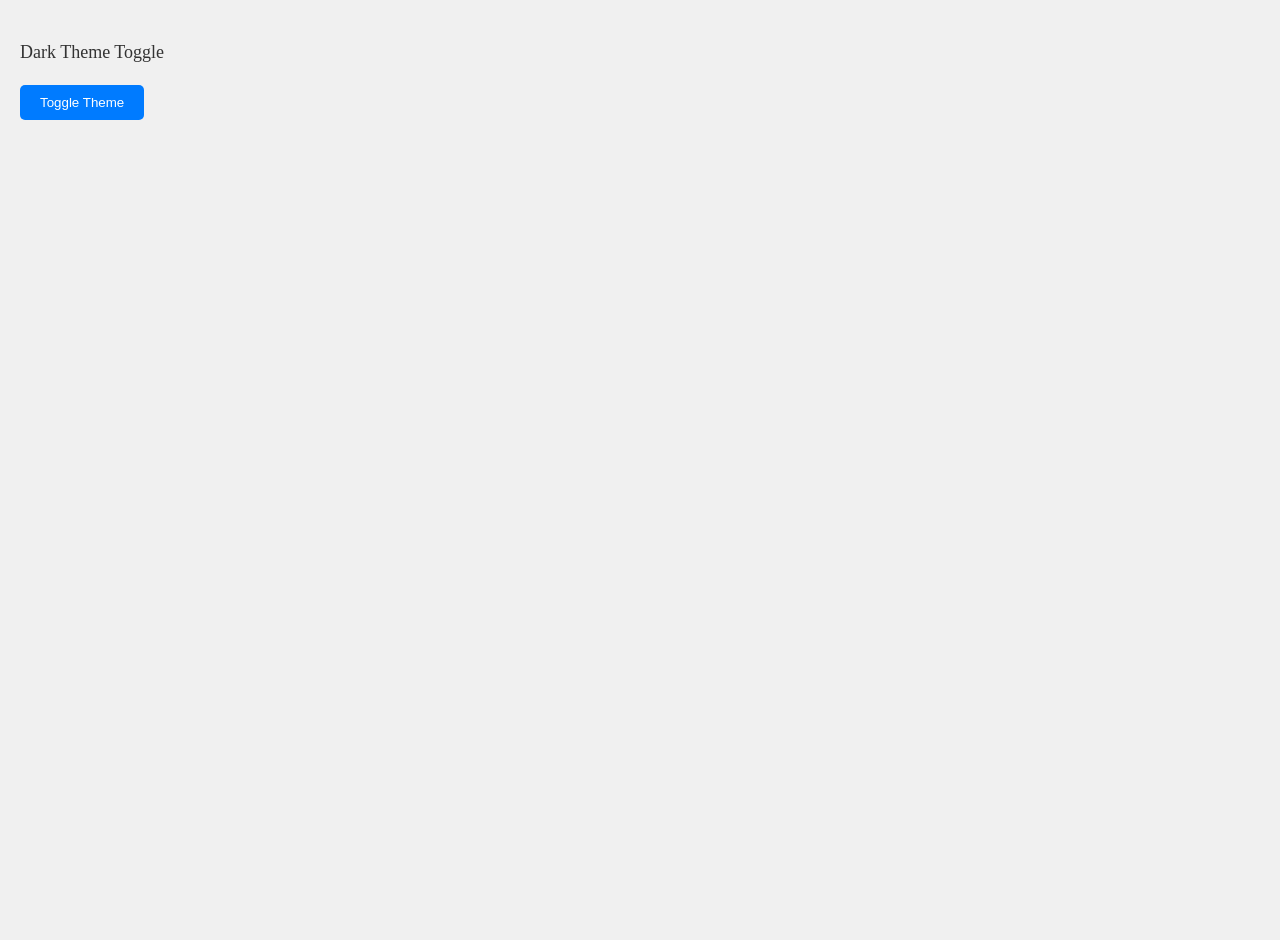
<file: Assignment 4/JS DOM Assignment - Dark Theme/index.html>
<!DOCTYPE html>
<html lang="en">
<head>
    <meta charset="UTF-8">
    <meta name="viewport" content="width=device-width, initial-scale=1.0">
    <title>Dark Theme Toggle</title>
    <link rel="stylesheet" href="style.css">
</head>
<body>
    <div id="app" class="day">
        <p>Dark Theme Toggle</p>
        <button id="swap" class="button_day" onclick="swapTheme()">Toggle Theme</button>
    </div>
    <script src="script.js"></script>
</body>
</html>
</file>
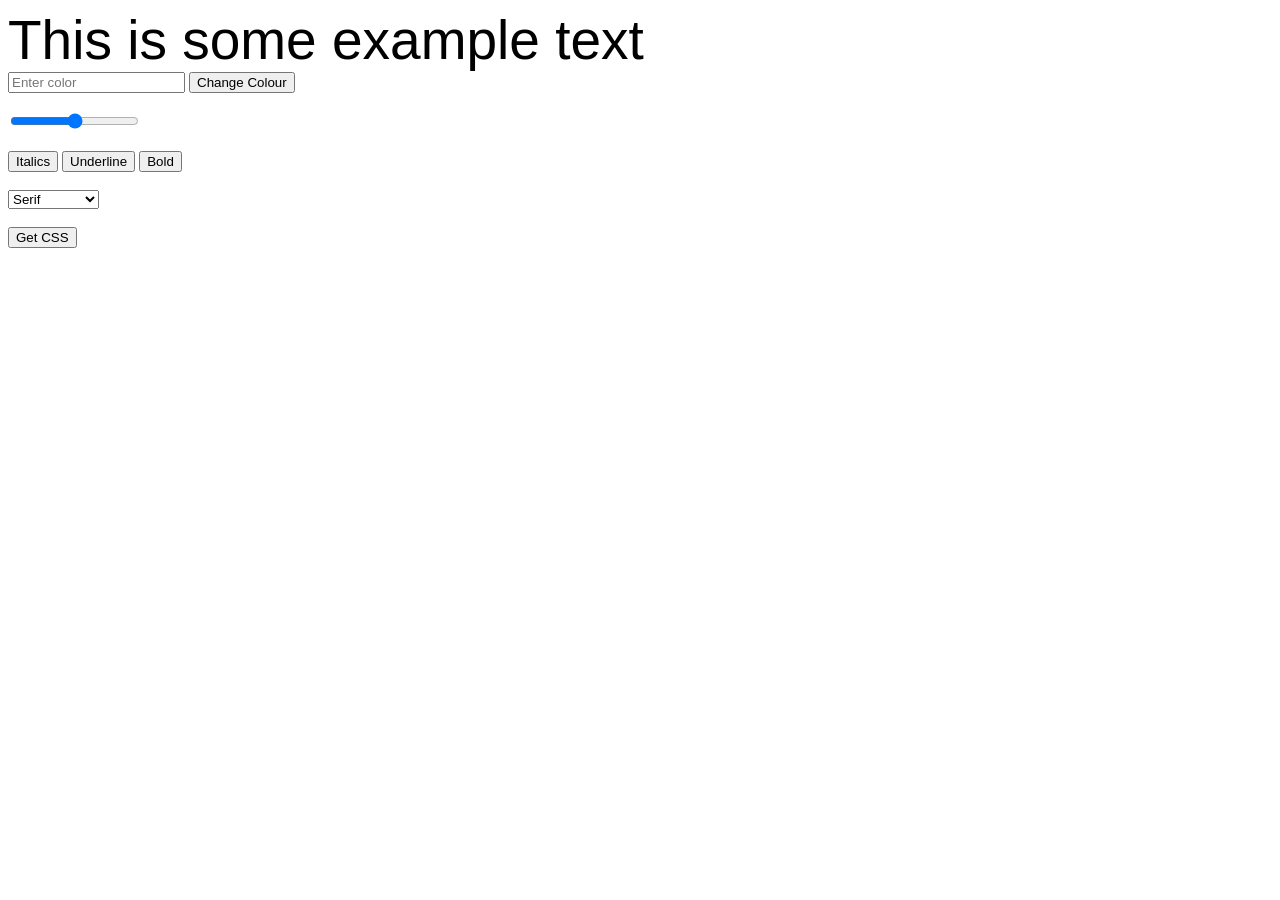
<file: Assignment 4/JS DOM Assignment - Dynamic - CSS/index.html>
<!DOCTYPE html>
<html lang="en">
<head>
    <meta charset="UTF-8">
    <meta name="viewport" content="width=device-width, initial-scale=1.0">
    <title>Dynamic CSS</title>
    <link rel="stylesheet" href="style.css">
</head>
<body>
    <!-- html code goes here -->
    <div class='text-here' id='text-container'>This is some example text</div>

    <input type="text" id="colorbox" placeholder="Enter color">
    <button id="colorchange" onclick="changeColor()">Change Colour</button>

    <br><br>

    <input type="range" id="fontsize" min="10" max="100" value="55" oninput="changeFontSize()">
    <br><br>

    <button id="italic" class="stylebt" onclick="makeItalic()">Italics</button>
    <button id="underline" class="stylebt" onclick="makeUnderline()">Underline</button>
    <button id="bold" class="stylebt" onclick="makeBold()">Bold</button>

    <br><br>

    <select id="list" onchange="changeFont()">
        <option value="serif">Serif</option>
        <option value="sans-serif">Sans-Serif</option>
        <option value="monospace">Monospace</option>
        <option value="cursive">Cursive</option>
        <option value="fantasy">Fantasy</option>
    </select>

    <br><br>

    <button id="getstyle" onclick="getCSS()">Get CSS</button>

    <br><br>
    <p id="css-props"></p>

    <script src="script.js"></script>
</body>
</html>
</file>
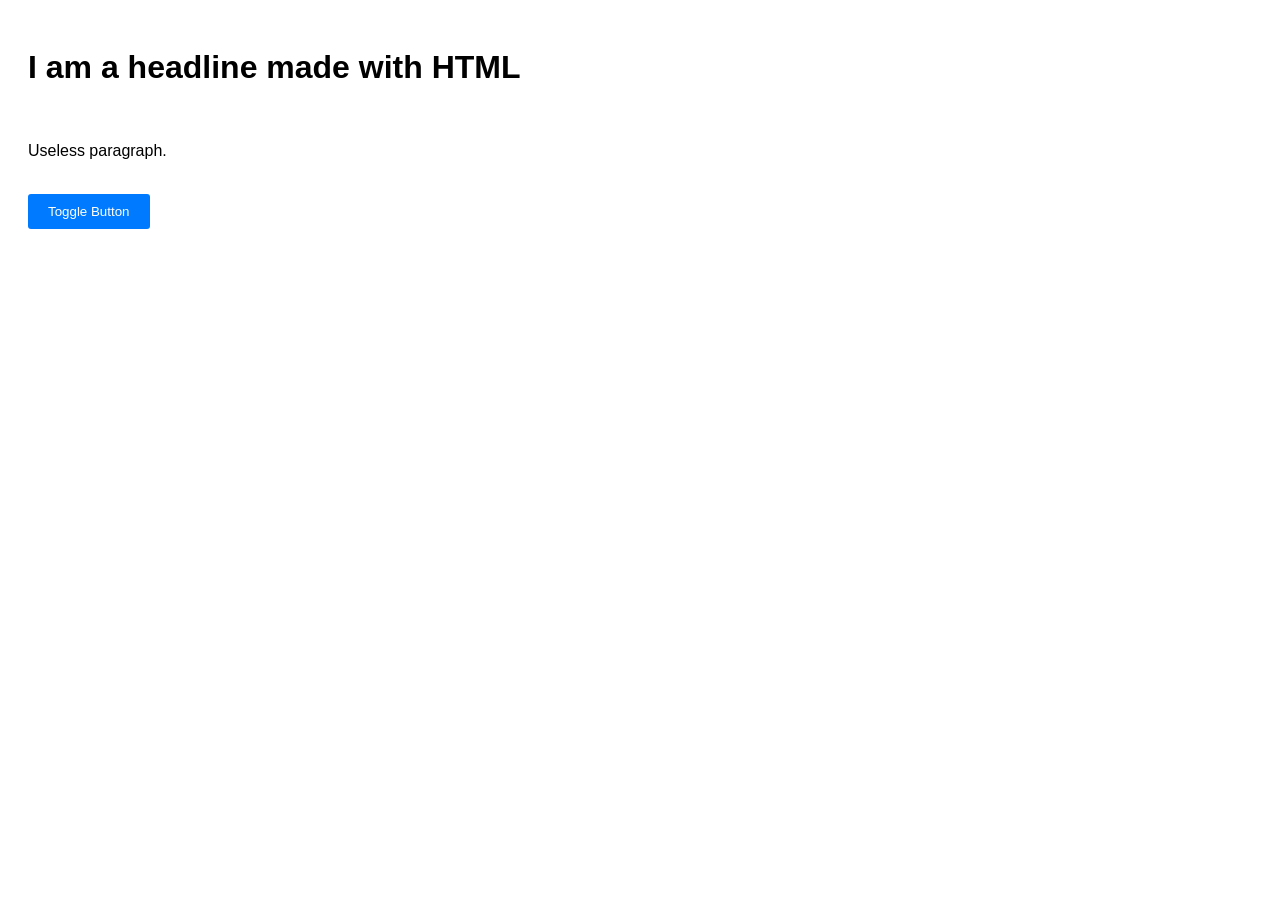
<file: Assignment 4/JS DOM Assignment - Hide Show Para/index.html>
<!DOCTYPE html>
<html lang="en">
<head>
    <meta charset="UTF-8">
    <meta name="viewport" content="width=device-width, initial-scale=1.0">
    <title>Hide Show Para</title>
    <link rel="stylesheet" href="style.css">
</head>
<body>
    <h1>I am a headline made with HTML</h1>
    <br />
    <p id="useless-paragraph">Useless paragraph.</p>
    <br />
    <button onclick="toggleVisibility()">Toggle Button</button>

    <script src="script.js"></script>
</body>
</html>
</file>
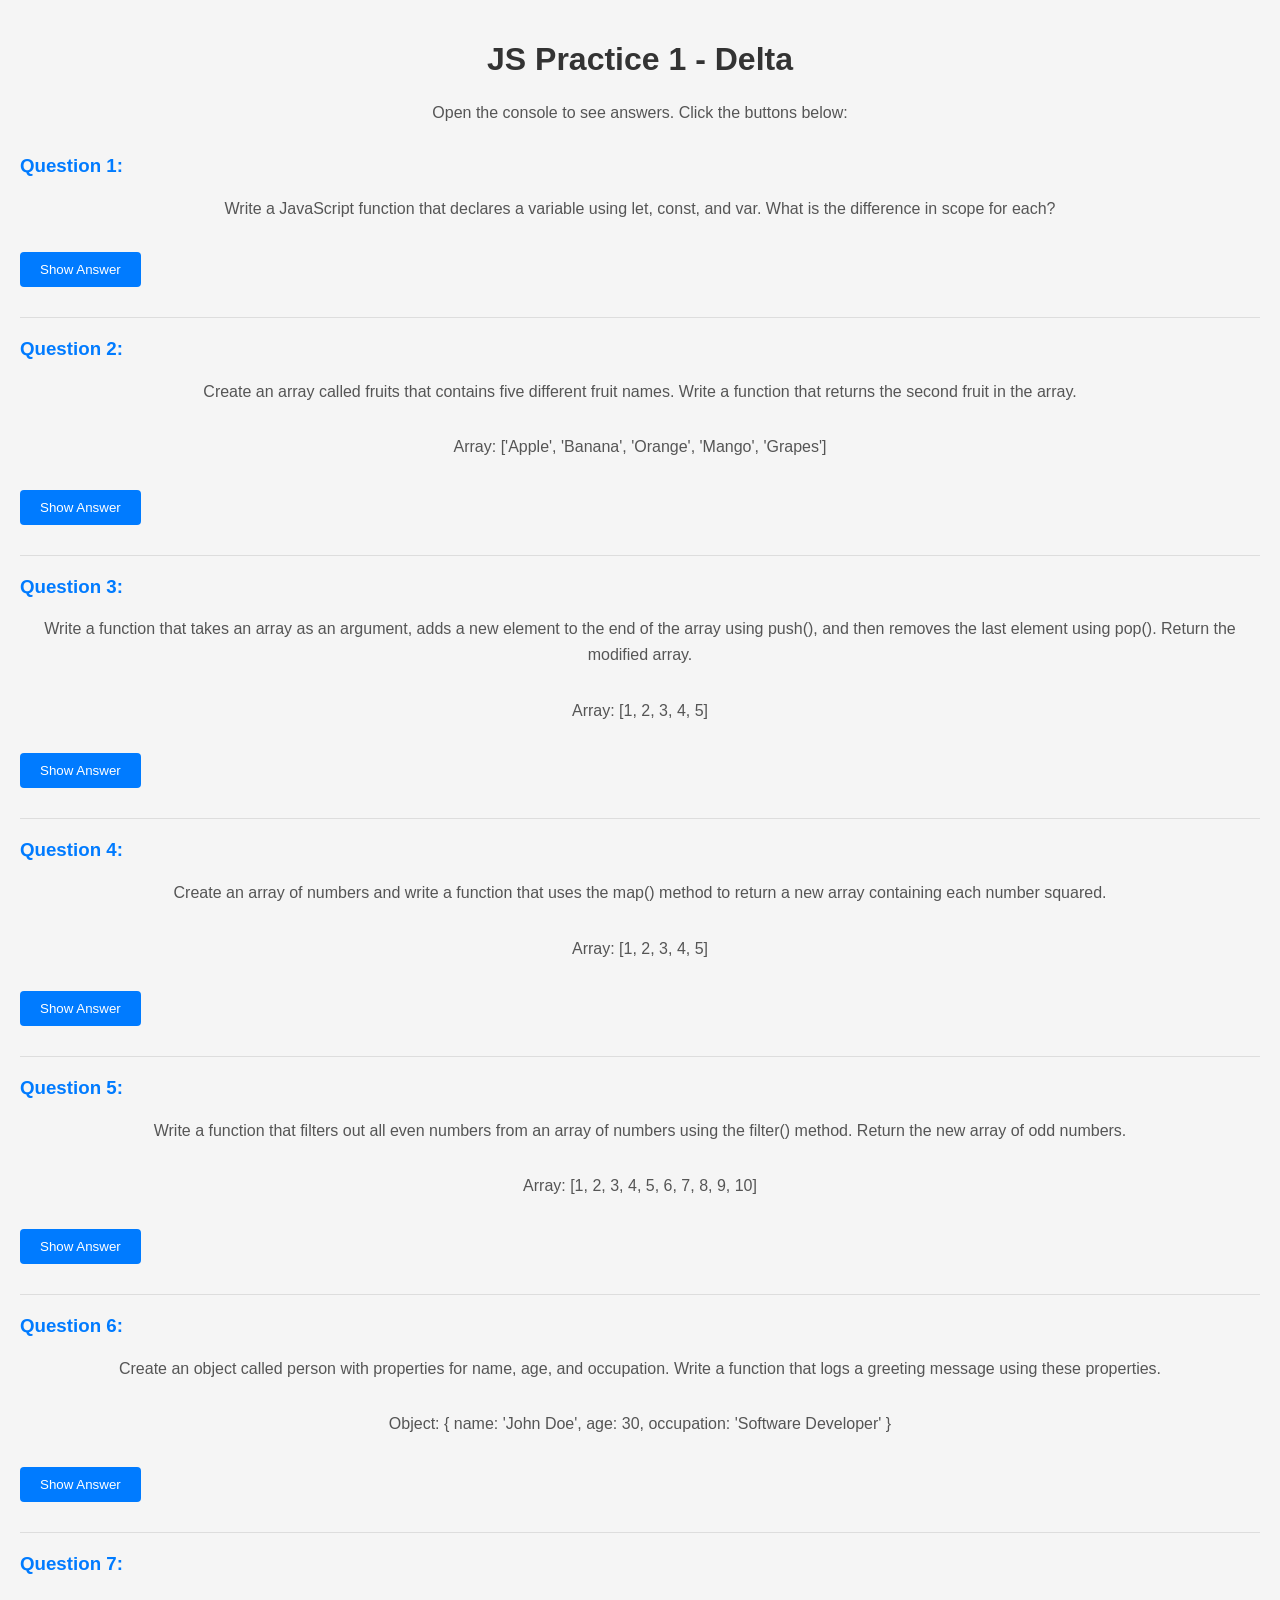
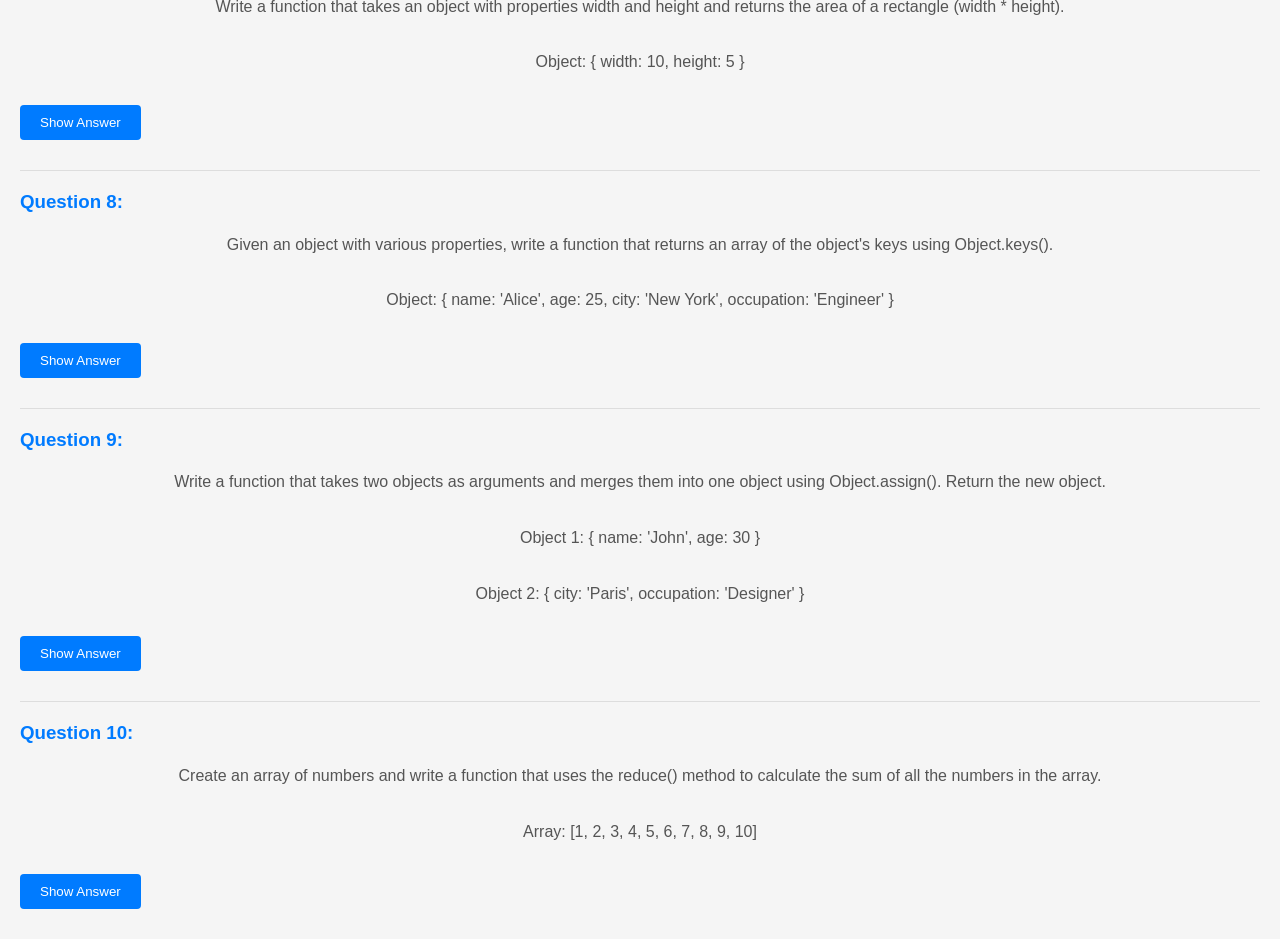
<file: Assignment 9/JS Practice 1 - Delta/index.html>
<!DOCTYPE html>
<html lang="en">
<head>
    <meta charset="UTF-8">
    <meta name="viewport" content="width=device-width, initial-scale=1.0">
    <title>JS Practice 1 - Delta</title>
    <style>
        body {
            font-family: Arial, sans-serif;
            background-color: #f5f5f5;
            padding: 20px;
            margin: 0;
        }

        h1 {
            text-align: center;
            color: #333;
        }

        body > p {
            text-align: center;
            margin-bottom: 30px;
        }

        h3 {
            color: #007bff;
            margin-top: 20px;
        }

        p {
            line-height: 1.6;
            color: #555;
        }

        button {
            padding: 10px 20px;
            background-color: #007bff;
            color: white;
            border: none;
            border-radius: 4px;
            cursor: pointer;
            margin-bottom: 10px;
        }

        button:hover {
            background-color: #0056b3;
        }

        hr {
            border: none;
            border-top: 1px solid #ddd;
            margin: 20px 0;
        }
    </style>
</head>
<body>
    <h1>JS Practice 1 - Delta</h1>
    <p>Open the console to see answers. Click the buttons below:</p>

    <h3>Question 1:</h3>
    <p>Write a JavaScript function that declares a variable using let, const, and var. What is the difference in scope for each?</p>
    <button onclick="question1()">Show Answer</button>
    <hr>

    <h3>Question 2:</h3>
    <p>Create an array called fruits that contains five different fruit names. Write a function that returns the second fruit in the array.</p>
    <p>Array: ['Apple', 'Banana', 'Orange', 'Mango', 'Grapes']</p>
    <button onclick="question2()">Show Answer</button>
    <hr>

    <h3>Question 3:</h3>
    <p>Write a function that takes an array as an argument, adds a new element to the end of the array using push(), and then removes the last element using pop(). Return the modified array.</p>
    <p>Array: [1, 2, 3, 4, 5]</p>
    <button onclick="question3()">Show Answer</button>
    <hr>

    <h3>Question 4:</h3>
    <p>Create an array of numbers and write a function that uses the map() method to return a new array containing each number squared.</p>
    <p>Array: [1, 2, 3, 4, 5]</p>
    <button onclick="question4()">Show Answer</button>
    <hr>

    <h3>Question 5:</h3>
    <p>Write a function that filters out all even numbers from an array of numbers using the filter() method. Return the new array of odd numbers.</p>
    <p>Array: [1, 2, 3, 4, 5, 6, 7, 8, 9, 10]</p>
    <button onclick="question5()">Show Answer</button>
    <hr>

    <h3>Question 6:</h3>
    <p>Create an object called person with properties for name, age, and occupation. Write a function that logs a greeting message using these properties.</p>
    <p>Object: { name: 'John Doe', age: 30, occupation: 'Software Developer' }</p>
    <button onclick="question6()">Show Answer</button>
    <hr>

    <h3>Question 7:</h3>
    <p>Write a function that takes an object with properties width and height and returns the area of a rectangle (width * height).</p>
    <p>Object: { width: 10, height: 5 }</p>
    <button onclick="question7()">Show Answer</button>
    <hr>

    <h3>Question 8:</h3>
    <p>Given an object with various properties, write a function that returns an array of the object's keys using Object.keys().</p>
    <p>Object: { name: 'Alice', age: 25, city: 'New York', occupation: 'Engineer' }</p>
    <button onclick="question8()">Show Answer</button>
    <hr>

    <h3>Question 9:</h3>
    <p>Write a function that takes two objects as arguments and merges them into one object using Object.assign(). Return the new object.</p>
    <p>Object 1: { name: 'John', age: 30 }</p>
    <p>Object 2: { city: 'Paris', occupation: 'Designer' }</p>
    <button onclick="question9()">Show Answer</button>
    <hr>

    <h3>Question 10:</h3>
    <p>Create an array of numbers and write a function that uses the reduce() method to calculate the sum of all the numbers in the array.</p>
    <p>Array: [1, 2, 3, 4, 5, 6, 7, 8, 9, 10]</p>
    <button onclick="question10()">Show Answer</button>

    <script>
        // Question 1: Declare variables using let, const, and var
        function question1() {
            var varVariable = 'I am var';
            let letVariable = 'I am let';
            const constVariable = 'I am const';

            console.log('Question 1:');
            console.log('var - function scoped, can be reassigned');
            console.log('let - block scoped, can be reassigned');
            console.log('const - block scoped, cannot be reassigned');
        }

        // Question 2: Return second fruit from array
        var fruits = ['Apple', 'Banana', 'Orange', 'Mango', 'Grapes'];

        function getSecondFruit() {
            return fruits[1];
        }

        function question2() {
            console.log('Question 2:');
            console.log('Second fruit: ' + getSecondFruit());
        }

        // Question 3: Push and pop array elements
        function modifyArray(arr) {
            arr.push('New Element');
            arr.pop();
            return arr;
        }

        function question3() {
            console.log('Question 3:');
            var myArray = [1, 2, 3, 4, 5];
            var result = modifyArray(myArray);
            console.log('Result: [' + result.join(', ') + ']');
        }

        // Question 4: Use map to square numbers
        function squareNumbers(arr) {
            var squared = arr.map(function(num) {
                return num * num;
            });
            return squared;
        }

        function question4() {
            console.log('Question 4:');
            var numbers = [1, 2, 3, 4, 5];
            var result = squareNumbers(numbers);
            console.log('Squared: [' + result.join(', ') + ']');
        }

        // Question 5: Filter odd numbers
        function getOddNumbers(arr) {
            var oddNumbers = arr.filter(function(num) {
                return num % 2 !== 0;
            });
            return oddNumbers;
        }

        function question5() {
            console.log('Question 5:');
            var numbers = [1, 2, 3, 4, 5, 6, 7, 8, 9, 10];
            var result = getOddNumbers(numbers);
            console.log('Odd numbers: [' + result.join(', ') + ']');
        }

        // Question 6: Person object with greeting
        var person = {
            name: 'John Doe',
            age: 30,
            occupation: 'Software Developer'
        };

        function greetPerson() {
            return 'Hello, my name is ' + person.name + '. I am ' + person.age + ' years old and I work as a ' + person.occupation + '.';
        }

        function question6() {
            console.log('Question 6:');
            console.log(greetPerson());
        }

        // Question 7: Calculate rectangle area
        function calculateArea(rectangle) {
            var area = rectangle.width * rectangle.height;
            return area;
        }

        function question7() {
            console.log('Question 7:');
            var rect = {
                width: 10,
                height: 5
            };
            console.log('Area: ' + calculateArea(rect));
        }

        // Question 8: Get object keys
        function getObjectKeys(obj) {
            var keys = Object.keys(obj);
            return keys;
        }

        function question8() {
            console.log('Question 8:');
            var myObject = {
                name: 'Alice',
                age: 25,
                city: 'New York',
                occupation: 'Engineer'
            };
            var keys = getObjectKeys(myObject);
            console.log('Keys: [' + keys.join(', ') + ']');
        }

        // Question 9: Merge objects
        function mergeObjects(obj1, obj2) {
            var mergedObject = Object.assign({}, obj1, obj2);
            return mergedObject;
        }

        function question9() {
            console.log('Question 9:');
            var object1 = {
                name: 'John',
                age: 30
            };
            var object2 = {
                city: 'Paris',
                occupation: 'Designer'
            };
            var merged = mergeObjects(object1, object2);
            console.log('Merged: ' + JSON.stringify(merged));
        }

        // Question 10: Sum array using reduce
        function calculateSum(arr) {
            var sum = arr.reduce(function(total, num) {
                return total + num;
            }, 0);
            return sum;
        }

        function question10() {
            console.log('Question 10:');
            var numbers = [1, 2, 3, 4, 5, 6, 7, 8, 9, 10];
            var total = calculateSum(numbers);
            console.log('Sum: ' + total);
        }
    </script>
</body>
</html>
</file>
<file: Assignment 4/JS DOM Assignment - Dark Theme/style.css>
.day {
    background-color: #f0f0f0;
    color: #333;
}

.night {
    background-color: #222;
    color: #f0f0f0;
}

.button_night {
    background-color: #555;
    color: white;
    padding: 10px 20px;
    border: none;
    border-radius: 5px;
    cursor: pointer;
}

.button_day{
    background-color: #007bff;
    color: white;
    padding: 10px 20px;
    border: none;
    border-radius: 5px;
    cursor: pointer;
}

html, body {
    margin: 0px;
    height: 100%;
}

#app {
    height: 100%;
    padding: 20px;
}

p {
    font-size: 18px;
    line-height: 1.6;
}
</file>
<file: Assignment 4/JS DOM Assignment - Dynamic - CSS/style.css>
.text-here {
    font-size: 55px;
    font-family: sans-serif;
    color: black;
    text-decoration: none;
    font-style: normal;
    font-weight: normal;
    line-height: normal;
    text-align: left;
    letter-spacing: normal;
    word-spacing: normal;
}
</file>
<file: Assignment 4/JS DOM Assignment - Hide Show Para/style.css>
body {
    padding: 20px;
    font-family: Arial, sans-serif;
}

button {
    padding: 10px 20px;
    cursor: pointer;
    background-color: #007bff;
    color: white;
    border: none;
    border-radius: 3px;
}

button:hover {
    background-color: #0056b3;
}
</file>
